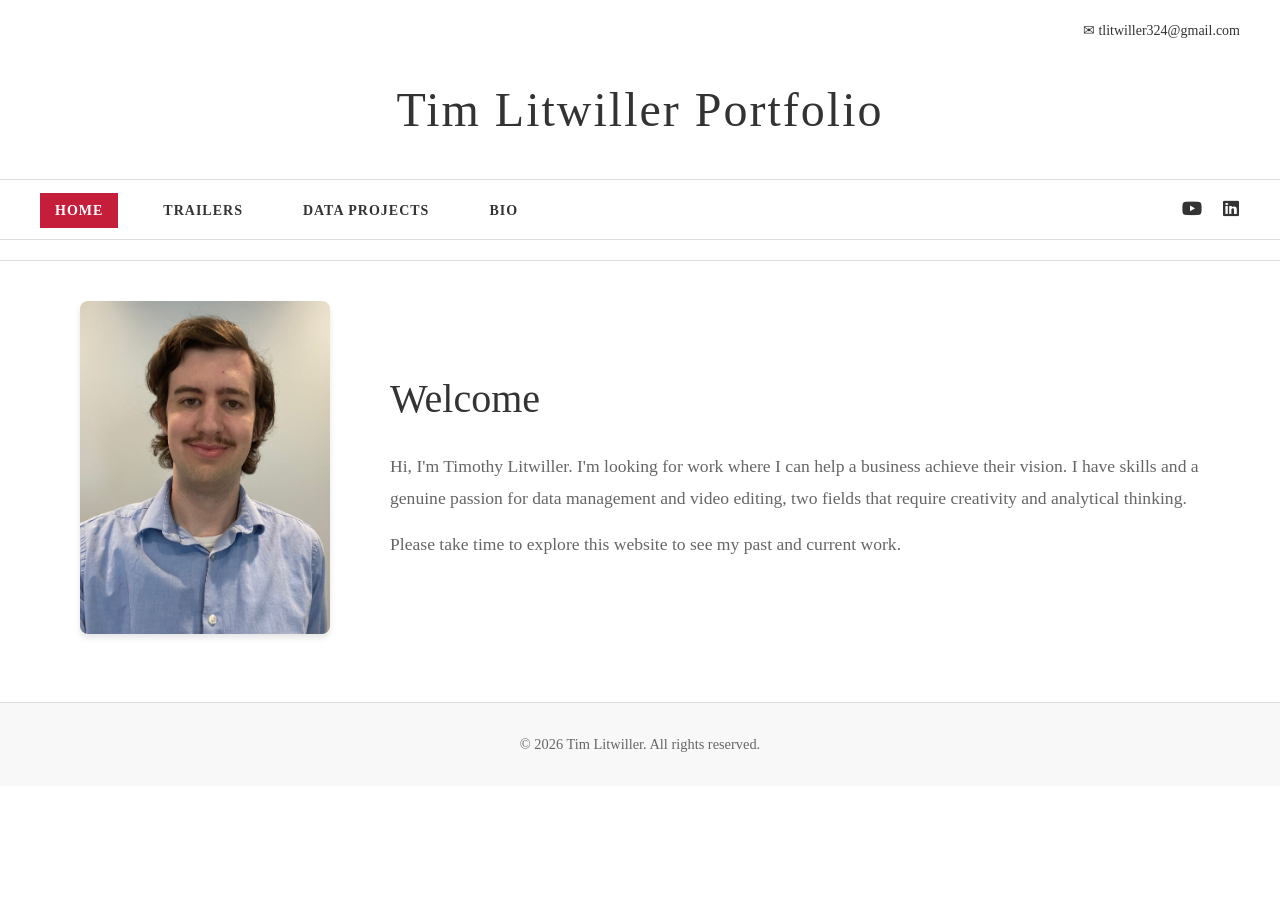
<file: index.html>
<!DOCTYPE html>
<html lang="en">
<head>
    <meta charset="UTF-8">
    <meta name="viewport" content="width=device-width, initial-scale=1.0">
    <title>Tim Litwiller Portfolio</title>
    <link rel="stylesheet" href="css/styles.css?v=20260415">
    <link rel="stylesheet" href="https://cdnjs.cloudflare.com/ajax/libs/font-awesome/6.4.0/css/all.min.css">
</head>
<body>
    <header id="site-header"></header>
    <script src="js/header.js?v=20260415"></script>

    <main>
        <section class="hero">
            <div class="hero-content">
                <div class="profile-image">
                    <img src="assets/Photos/ProfilePic1.jpg" alt="Tim Litwiller Profile Picture">
                </div>
                <div class="hero-text">
                    <h2>Welcome</h2>
                    <p>Hi, I'm Timothy Litwiller. I'm looking for work where I can help a business achieve their vision. I have skills and a genuine passion for data management and video editing, two fields that require creativity and analytical thinking.</p>
                    <p>Please take time to explore this website to see my past and current work.</p>
                </div>
            </div>
        </section>
    </main>

    <footer>
        <p>&copy; 2026 Tim Litwiller. All rights reserved.</p>
    </footer>
</body>
</html>
</file>
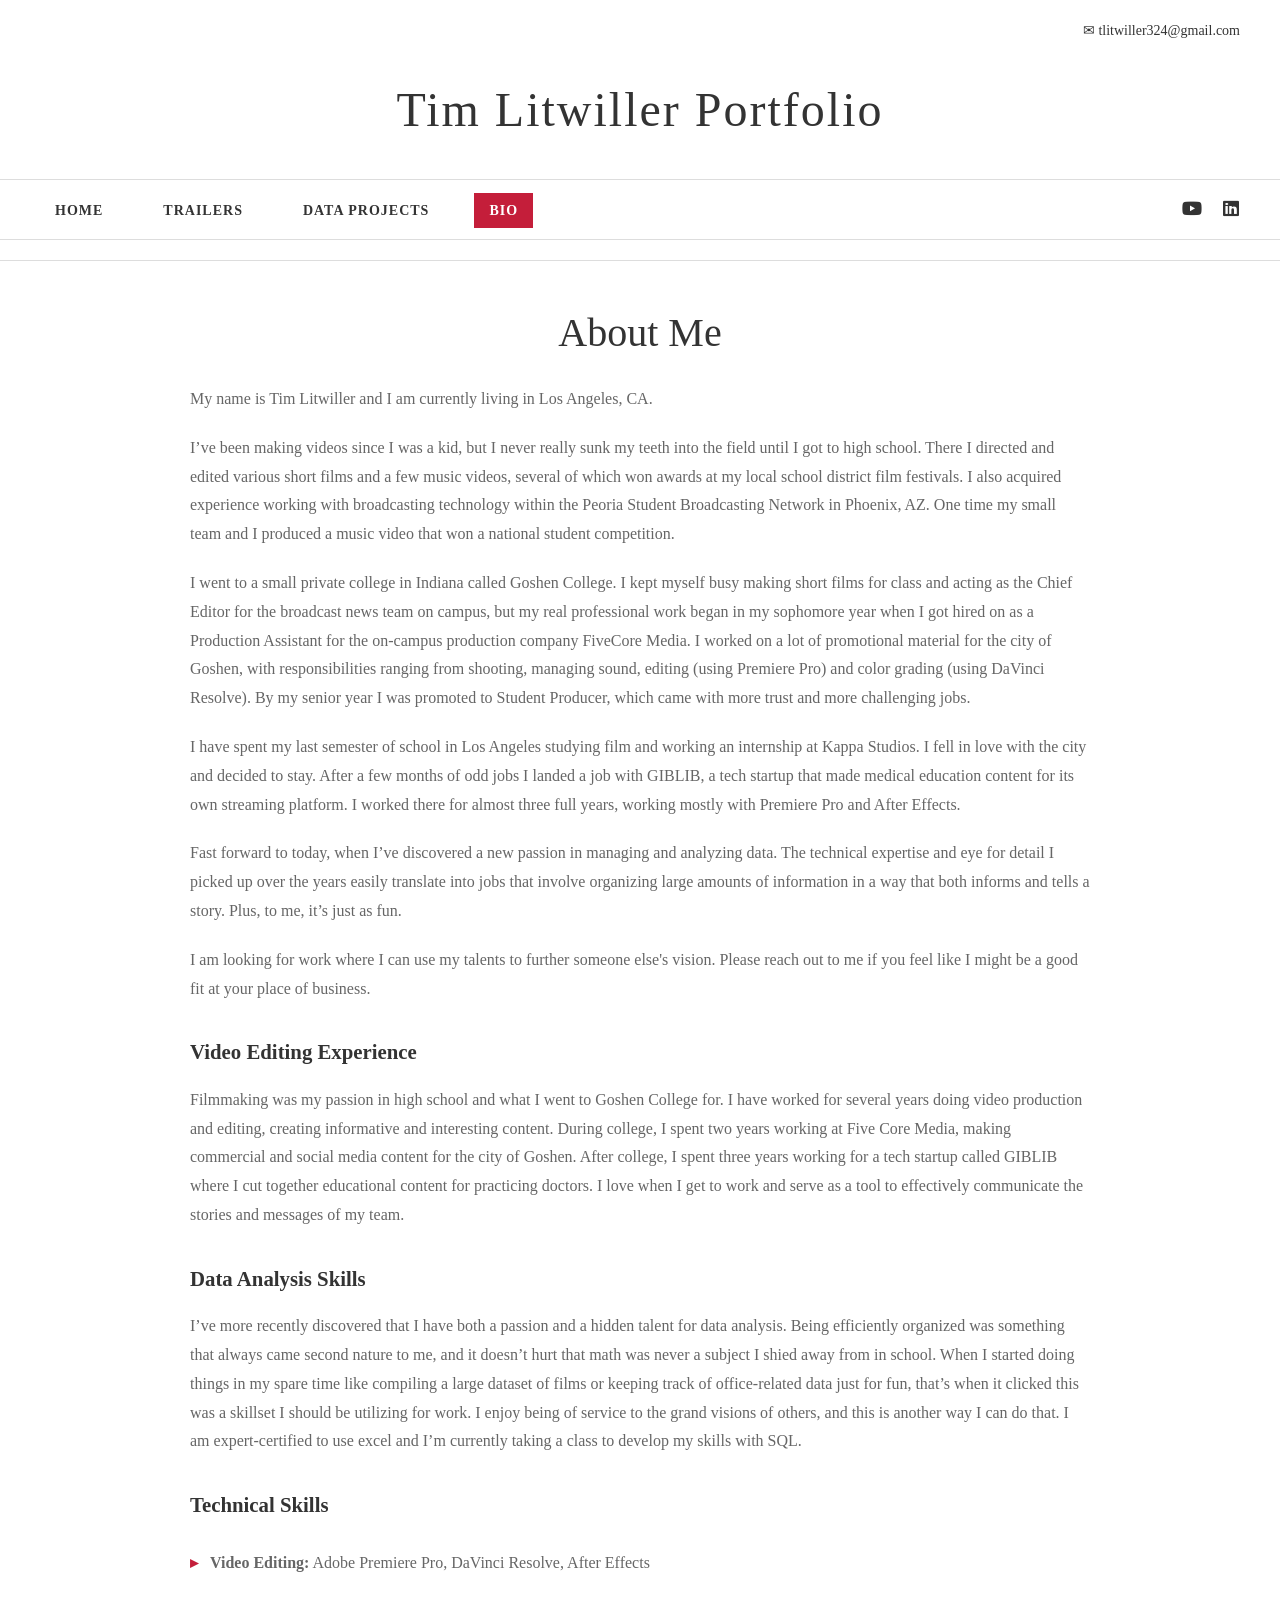
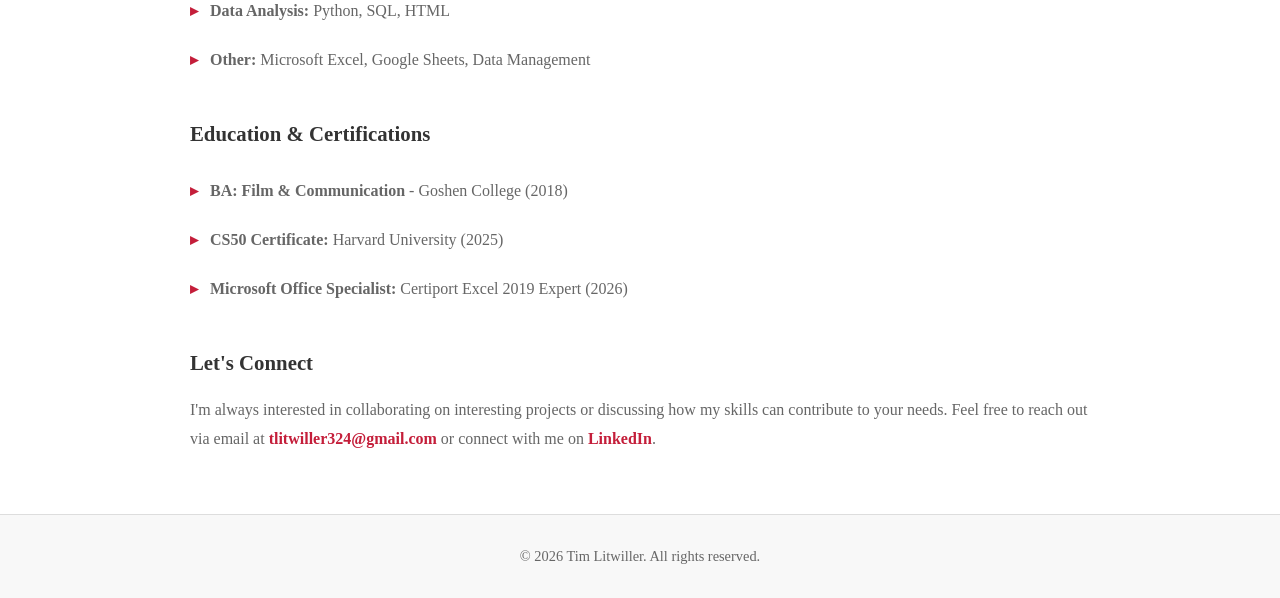
<file: bio.html>
<!DOCTYPE html>
<html lang="en">
<head>
    <meta charset="UTF-8">
    <meta name="viewport" content="width=device-width, initial-scale=1.0">
    <title>Bio - Tim Litwiller Portfolio</title>
    <link rel="stylesheet" href="css/styles.css?v=20260415">
    <link rel="stylesheet" href="https://cdnjs.cloudflare.com/ajax/libs/font-awesome/6.4.0/css/all.min.css">
</head>
<body>
    <header id="site-header"></header>
    <script src="js/header.js?v=20260415"></script>

    <main>
        <section class="content-section">
            <h2>About Me</h2>

            <div class="bio-content">
                <p>
                    My name is Tim Litwiller and I am currently living in Los Angeles, CA.
                </p>
                <p>
                    I’ve been making videos since I was a kid, but I never really sunk my teeth into 
                    the field until I got to high school. There I directed and edited various short 
                    films and a few music videos, several of which won awards at my local school 
                    district film festivals. I also acquired experience working with broadcasting 
                    technology within the Peoria Student Broadcasting Network in Phoenix, AZ. 
                    One time my small team and I produced a music video that won a national student 
                    competition.
                </p>
                <p>
                    I went to a small private college in Indiana called Goshen College. I kept myself 
                    busy making short films for class and acting as the Chief Editor for the broadcast 
                    news team on campus, but my real professional work began in my sophomore year when 
                    I got hired on as a Production Assistant for the on-campus production company 
                    FiveCore Media. I worked on a lot of promotional material for the city of Goshen, 
                    with responsibilities ranging from shooting, managing sound, editing (using Premiere Pro) 
                    and color grading (using DaVinci Resolve). By my senior year I was promoted to 
                    Student Producer, which came with more trust and more challenging jobs.
                </p>
                <p>
                    I have spent my last semester of school in Los Angeles studying film and working an 
                    internship at Kappa Studios. I fell in love with the city and decided to stay. 
                    After a few months of odd jobs I landed a job with GIBLIB, a tech startup that made 
                    medical education content for its own streaming platform. I worked there for almost 
                    three full years, working mostly with Premiere Pro and After Effects.
                </p>
                <p>
                    Fast forward to today, when I’ve discovered a new passion in managing and analyzing data. 
                    The technical expertise and eye for detail I picked up over the years easily translate 
                    into jobs that involve organizing large amounts of information in a way that both informs 
                    and tells a story. Plus, to me, it’s just as fun. 
                </p>
                <p>
                    I am looking for work where I can use my talents to further someone else's vision. 
                    Please reach out to me if you feel like I might be a good fit at your place of business.
                </p>

                <h3>Video Editing Experience</h3>
                <p>
                    Filmmaking was my passion in high school and what I went to Goshen College for. 
                    I have worked for several years doing video production and editing, creating 
                    informative and interesting content. During college, I spent two years working at 
                    Five Core Media, making commercial and social media content for the city of Goshen. 
                    After college, I spent three years working for a tech startup called GIBLIB where 
                    I cut together educational content for practicing doctors. I love when I get to 
                    work and serve as a tool to effectively communicate the stories and messages of my team.
                </p>

                <h3>Data Analysis Skills</h3>
                <p>
                    I’ve more recently discovered that I have both a passion and a hidden talent 
                    for data analysis. Being efficiently organized was something that always came 
                    second nature to me, and it doesn’t hurt that math was never a subject I shied 
                    away from in school. When I started doing things in my spare time like compiling 
                    a large dataset of films or keeping track of office-related data just for fun, 
                    that’s when it clicked this was a skillset I should be utilizing for work. 
                    I enjoy being of service to the grand visions of others, and this is another way 
                    I can do that. I am expert-certified to use excel and I’m currently taking a 
                    class to develop my skills with SQL.
                </p>

                <h3>Technical Skills</h3>
                <ul class="skills-list">
                    <li><strong>Video Editing:</strong> Adobe Premiere Pro, DaVinci Resolve, After Effects</li>
                    <li><strong>Data Analysis:</strong> Python, SQL, HTML</li>
                    <li><strong>Other:</strong> Microsoft Excel, Google Sheets, Data Management</li>
                </ul>

                <h3>Education & Certifications</h3>
                <ul class="skills-list">
                    <li><strong>BA: Film & Communication</strong> - Goshen College (2018)</li>
                    <li><strong>CS50 Certificate:</strong> Harvard University (2025)</li>
                    <li><strong>Microsoft Office Specialist:</strong> Certiport Excel 2019 Expert (2026)</li>
                </ul>
                <h3>Let's Connect</h3>
                <p>
                    I'm always interested in collaborating on interesting projects or discussing how my skills can contribute to your needs. 
                    Feel free to reach out via email at <a href="mailto:tlitwiller324@gmail.com">tlitwiller324@gmail.com</a> or connect with me on <a href="https://www.linkedin.com/in/timothy-litwiller-3b8334aa/" target="_blank" rel="noopener noreferrer">LinkedIn</a>.
                </p>
            </div>
        </section>
    </main>

    <footer>
        <p>&copy; 2026 Tim Litwiller. All rights reserved.</p>
    </footer>
</body>
</html>
</file>
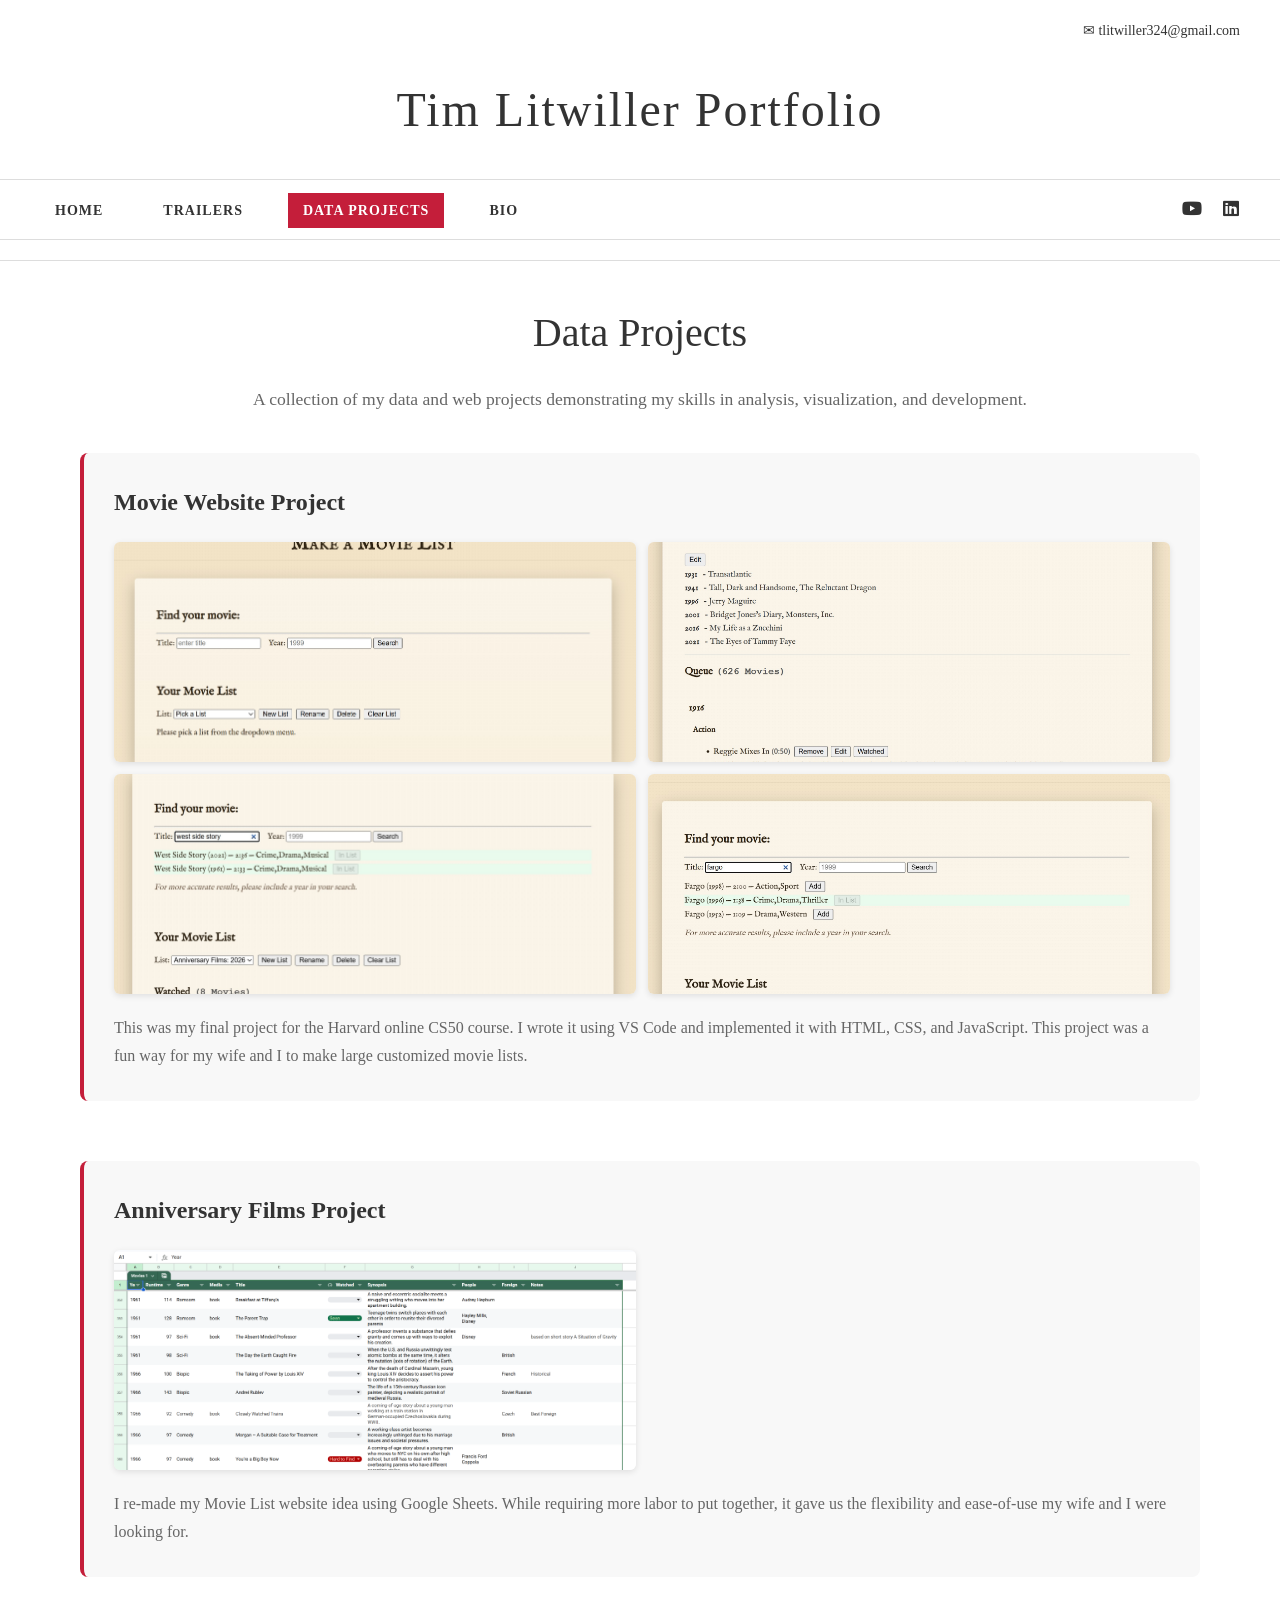
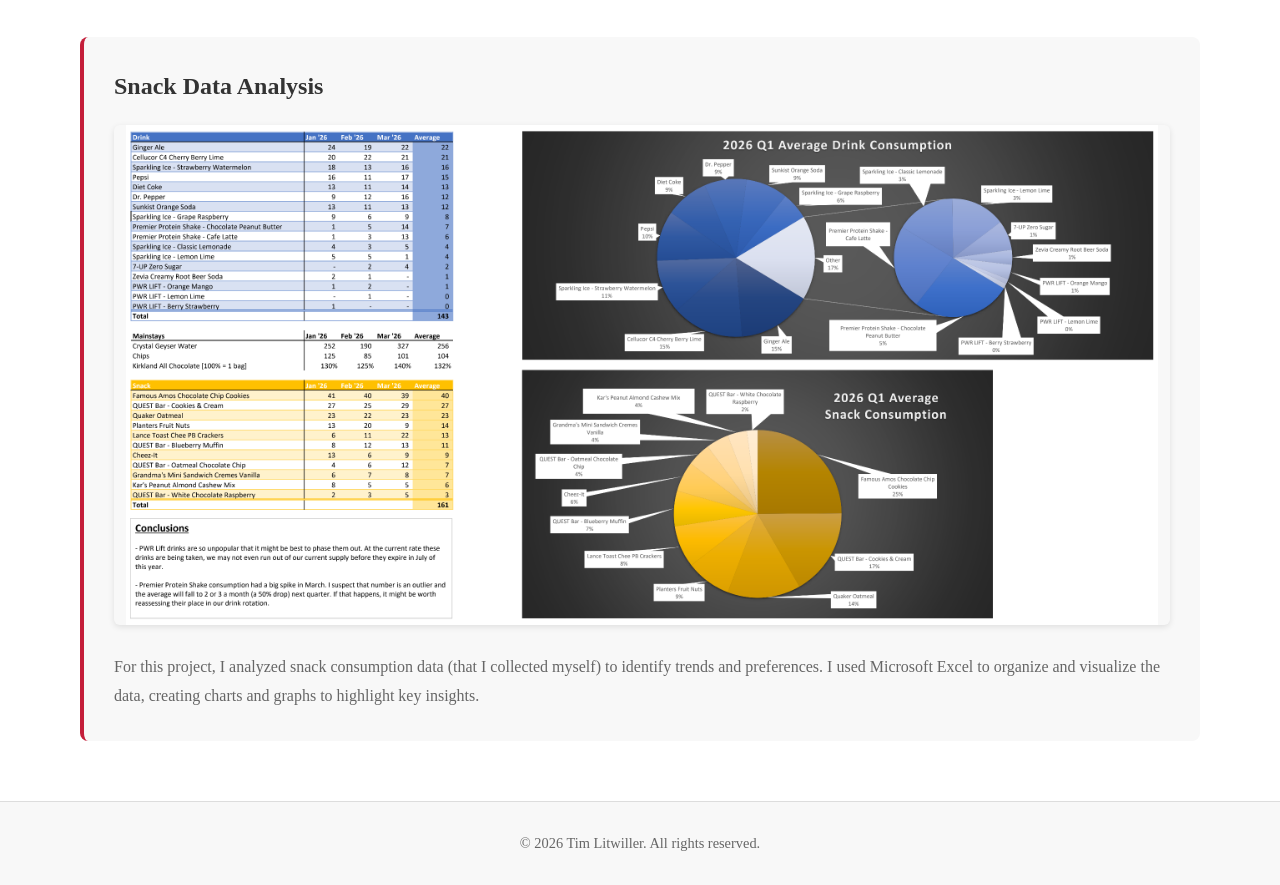
<file: projects.html>
<!DOCTYPE html>
<html lang="en">
<head>
    <meta charset="UTF-8">
    <meta name="viewport" content="width=device-width, initial-scale=1.0">
    <title>Projects - Tim Litwiller Portfolio</title>
    <link rel="stylesheet" href="css/styles.css?v=20260408b">
    <link rel="stylesheet" href="https://cdnjs.cloudflare.com/ajax/libs/font-awesome/6.4.0/css/all.min.css">
</head>
<body>
    <header id="site-header"></header>
    <script src="js/header.js?v=20260408"></script>

    <main>
        <section class="content-section">
            <h2>Data Projects</h2>
            <p>A collection of my data and web projects demonstrating my skills in analysis, visualization, and development.</p>

            <div class="project-showcase">

                <!-- Movie Website Project -->
                <div class="project-showcase-card">
                    <h3>Movie Website Project</h3>
                    <div class="project-images-grid">
                        <img src="assets/Photos/mlw1.jpg" alt="Movie Website Screenshot 1">
                        <img src="assets/Photos/mlw2.jpg" alt="Movie Website Screenshot 2">
                        <img src="assets/Photos/mlw3.jpg" alt="Movie Website Screenshot 3">
                        <img src="assets/Photos/mlw4.jpg" alt="Movie Website Screenshot 4">
                    </div>
                    <p class="project-description">This was my final project for the Harvard online CS50 course. I wrote it using VS Code and implemented it with HTML, CSS, and JavaScript. This project was a fun way for my wife and I to make large customized movie lists.</p>
                </div>

                <!-- Anniversary Films Project -->
                <div class="project-showcase-card">
                    <h3>Anniversary Films Project</h3>
                    <div class="project-images-grid">
                        <img src="assets/Photos/AnniversaryFilms.png" alt="Anniversary Films Screenshot">
                    </div>
                    <p class="project-description">I re-made my Movie List website idea using Google Sheets. While requiring more labor to put together, it gave us the flexibility and ease-of-use my wife and I were looking for.</p>
                </div>

                <!-- Snack Data Analysis Project -->
                <div class="project-showcase-card">
                    <h3>Snack Data Analysis</h3>
                    <div class="project-image-single">
                        <img src="assets/Photos/Snack Report.png" alt="Snack Data Analysis Report">
                    </div>
                    <p class="project-description">For this project, I analyzed snack consumption data (that I collected myself) to identify trends and preferences. I used Microsoft Excel to organize and visualize the data, creating charts and graphs to highlight key insights.</p>
                </div>

            </div>
        </section>
    </main>

    <footer>
        <p>&copy; 2026 Tim Litwiller. All rights reserved.</p>
    </footer>

    <script src="js/projects.js?v=20260408b"></script>
</body>
</html>
</file>
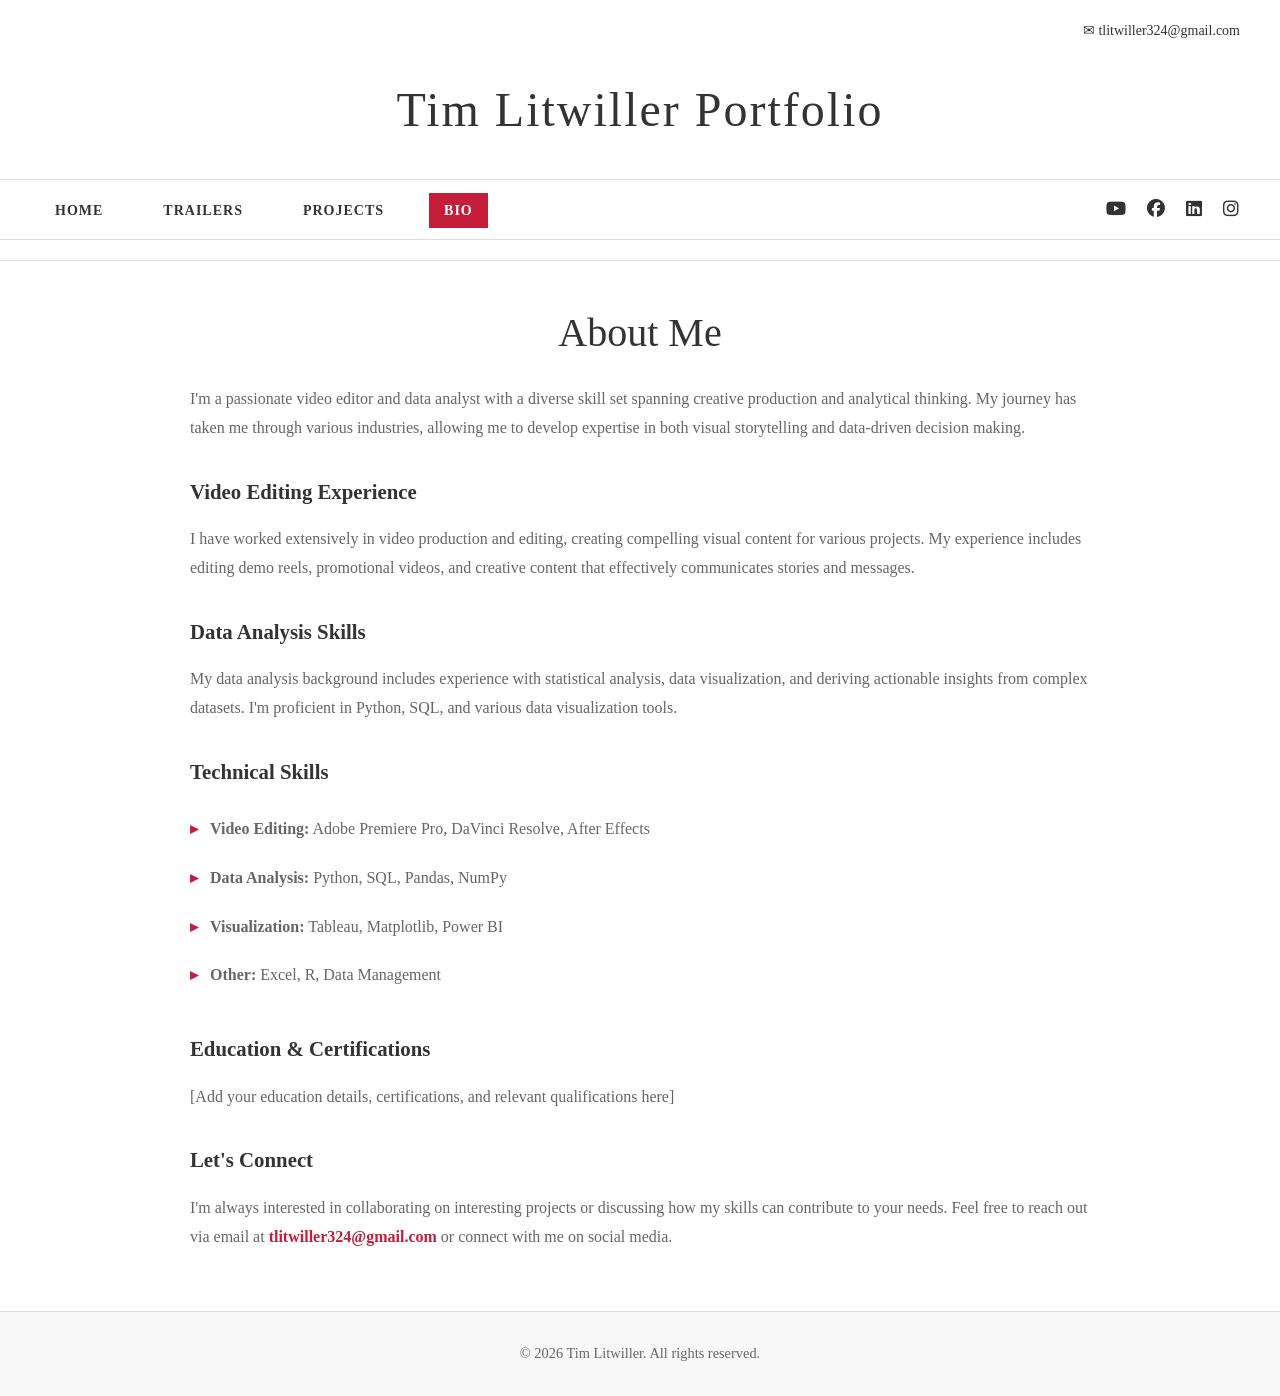
<file: html/bio.html>
<!DOCTYPE html>
<html lang="en">
<head>
    <meta charset="UTF-8">
    <meta name="viewport" content="width=device-width, initial-scale=1.0">
    <title>Bio - Tim Litwiller Portfolio</title>
    <link rel="stylesheet" href="../css/styles.css">
    <link rel="stylesheet" href="https://cdnjs.cloudflare.com/ajax/libs/font-awesome/6.4.0/css/all.min.css">
</head>
<body>
    <header>
        <div class="contact-info">
            <a href="mailto:tlitwiller324@gmail.com">✉ tlitwiller324@gmail.com</a>
        </div>

        <h1 class="site-title">Tim Litwiller Portfolio</h1>

        <nav class="navbar">
            <ul>
                <li><a href="index.html">HOME</a></li>
                <li><a href="trailers.html">TRAILERS</a></li>
                <li><a href="projects.html">PROJECTS</a></li>
                <li><a href="bio.html" class="active">BIO</a></li>
            </ul>
            <div class="social-links">
                <a href="https://www.youtube.com/@tlitwiller" target="_blank"><i class="fab fa-youtube"></i></a>
                <a href="https://www.facebook.com/tlitwiller" target="_blank"><i class="fab fa-facebook"></i></a>
                <a href="https://www.linkedin.com/in/tlitwiller" target="_blank"><i class="fab fa-linkedin"></i></a>
                <a href="https://www.instagram.com/tlitwiller" target="_blank"><i class="fab fa-instagram"></i></a>
            </div>
        </nav>
    </header>

    <main>
        <section class="content-section">
            <h2>About Me</h2>

            <div class="bio-content">
                <p>
                    I'm a passionate video editor and data analyst with a diverse skill set spanning creative production and analytical thinking. 
                    My journey has taken me through various industries, allowing me to develop expertise in both visual storytelling and data-driven decision making.
                </p>

                <h3>Video Editing Experience</h3>
                <p>
                    I have worked extensively in video production and editing, creating compelling visual content for various projects. 
                    My experience includes editing demo reels, promotional videos, and creative content that effectively communicates stories and messages.
                </p>

                <h3>Data Analysis Skills</h3>
                <p>
                    My data analysis background includes experience with statistical analysis, data visualization, and deriving actionable insights from complex datasets. 
                    I'm proficient in Python, SQL, and various data visualization tools.
                </p>

                <h3>Technical Skills</h3>
                <ul class="skills-list">
                    <li><strong>Video Editing:</strong> Adobe Premiere Pro, DaVinci Resolve, After Effects</li>
                    <li><strong>Data Analysis:</strong> Python, SQL, Pandas, NumPy</li>
                    <li><strong>Visualization:</strong> Tableau, Matplotlib, Power BI</li>
                    <li><strong>Other:</strong> Excel, R, Data Management</li>
                </ul>

                <h3>Education & Certifications</h3>
                <p>
                    [Add your education details, certifications, and relevant qualifications here]
                </p>

                <h3>Let's Connect</h3>
                <p>
                    I'm always interested in collaborating on interesting projects or discussing how my skills can contribute to your needs. 
                    Feel free to reach out via email at <a href="mailto:tlitwiller324@gmail.com">tlitwiller324@gmail.com</a> or connect with me on social media.
                </p>
            </div>
        </section>
    </main>

    <footer>
        <p>&copy; 2026 Tim Litwiller. All rights reserved.</p>
    </footer>
</body>
</html>
</file>
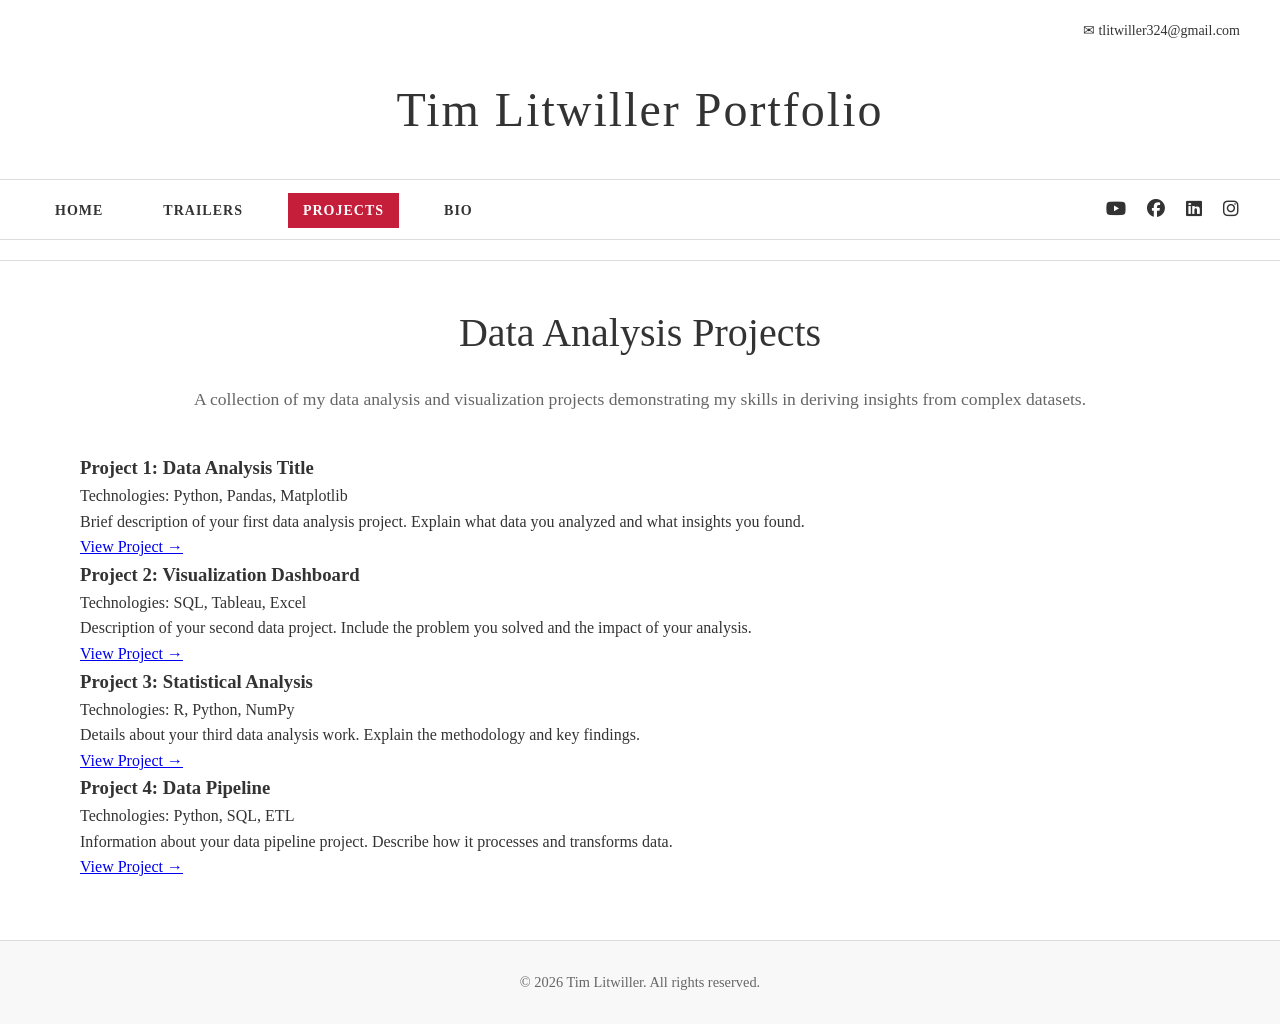
<file: html/projects.html>
<!DOCTYPE html>
<html lang="en">
<head>
    <meta charset="UTF-8">
    <meta name="viewport" content="width=device-width, initial-scale=1.0">
    <title>Projects - Tim Litwiller Portfolio</title>
    <link rel="stylesheet" href="../css/styles.css">
    <link rel="stylesheet" href="https://cdnjs.cloudflare.com/ajax/libs/font-awesome/6.4.0/css/all.min.css">
</head>
<body>
    <header>
        <div class="contact-info">
            <a href="mailto:tlitwiller324@gmail.com">✉ tlitwiller324@gmail.com</a>
        </div>

        <h1 class="site-title">Tim Litwiller Portfolio</h1>

        <nav class="navbar">
            <ul>
                <li><a href="index.html">HOME</a></li>
                <li><a href="trailers.html">TRAILERS</a></li>
                <li><a href="projects.html" class="active">PROJECTS</a></li>
                <li><a href="bio.html">BIO</a></li>
            </ul>
            <div class="social-links">
                <a href="https://www.youtube.com/@tlitwiller" target="_blank"><i class="fab fa-youtube"></i></a>
                <a href="https://www.facebook.com/tlitwiller" target="_blank"><i class="fab fa-facebook"></i></a>
                <a href="https://www.linkedin.com/in/tlitwiller" target="_blank"><i class="fab fa-linkedin"></i></a>
                <a href="https://www.instagram.com/tlitwiller" target="_blank"><i class="fab fa-instagram"></i></a>
            </div>
        </nav>
    </header>

    <main>
        <section class="content-section">
            <h2>Data Analysis Projects</h2>
            <p>A collection of my data analysis and visualization projects demonstrating my skills in deriving insights from complex datasets.</p>

            <div class="projects-grid">
                <div class="project-card">
                    <h3>Project 1: Data Analysis Title</h3>
                    <p class="project-tech">Technologies: Python, Pandas, Matplotlib</p>
                    <p>Brief description of your first data analysis project. Explain what data you analyzed and what insights you found.</p>
                    <a href="#" class="project-link">View Project →</a>
                </div>

                <div class="project-card">
                    <h3>Project 2: Visualization Dashboard</h3>
                    <p class="project-tech">Technologies: SQL, Tableau, Excel</p>
                    <p>Description of your second data project. Include the problem you solved and the impact of your analysis.</p>
                    <a href="#" class="project-link">View Project →</a>
                </div>

                <div class="project-card">
                    <h3>Project 3: Statistical Analysis</h3>
                    <p class="project-tech">Technologies: R, Python, NumPy</p>
                    <p>Details about your third data analysis work. Explain the methodology and key findings.</p>
                    <a href="#" class="project-link">View Project →</a>
                </div>

                <div class="project-card">
                    <h3>Project 4: Data Pipeline</h3>
                    <p class="project-tech">Technologies: Python, SQL, ETL</p>
                    <p>Information about your data pipeline project. Describe how it processes and transforms data.</p>
                    <a href="#" class="project-link">View Project →</a>
                </div>
            </div>
        </section>
    </main>

    <footer>
        <p>&copy; 2026 Tim Litwiller. All rights reserved.</p>
    </footer>
</body>
</html>
</file>
<file: css/styles.css>
/* Global Styles */
* {
    margin: 0;
    padding: 0;
    box-sizing: border-box;
}

:root {
    --primary-red: #c41e3a;
    --text-dark: #333;
    --text-light: #666;
    --border-color: #ddd;
    --bg-light: #f8f8f8;
}

body {
    font-family: 'Georgia', 'Times New Roman', serif;
    color: var(--text-dark);
    background-color: #fff;
    line-height: 1.6;
}

/* Header Styles */
header {
    background-color: #fff;
    border-bottom: 1px solid var(--border-color);
    padding: 20px 0;
    margin-bottom: 40px;
}

.contact-info {
    text-align: right;
    padding-right: 40px;
    margin-bottom: 20px;
    font-size: 14px;
}

.contact-info a {
    color: var(--text-dark);
    text-decoration: none;
    transition: color 0.3s ease;
}

.contact-info a:hover {
    color: var(--primary-red);
}

.site-title {
    text-align: center;
    font-size: 3em;
    font-weight: normal;
    margin: 30px 0;
    letter-spacing: 2px;
}

/* Navigation Styles */
.navbar {
    display: flex;
    justify-content: space-between;
    align-items: center;
    padding: 0 40px;
    border-top: 1px solid var(--border-color);
    border-bottom: 1px solid var(--border-color);
    padding-top: 15px;
    padding-bottom: 15px;
}

.navbar ul {
    list-style: none;
    display: flex;
    gap: 30px;
}

.navbar a {
    text-decoration: none;
    color: var(--text-dark);
    font-weight: 600;
    font-size: 14px;
    letter-spacing: 1px;
    padding: 10px 15px;
    transition: all 0.3s ease;
    position: relative;
}

.navbar a:hover {
    color: var(--primary-red);
}

.navbar a.active {
    background-color: var(--primary-red);
    color: white;
}

/* Social Links */
.social-links {
    display: flex;
    gap: 20px;
}

.social-links a {
    color: var(--text-dark);
    font-size: 18px;
    transition: color 0.3s ease;
    padding: 0;
}

.social-links a:hover {
    color: var(--primary-red);
}

/* Main Content */
main {
    max-width: 1200px;
    margin: 0 auto;
    padding: 0 40px;
}

/* Hero Section */
.hero {
    margin-bottom: 60px;
}

.hero-content {
    display: flex;
    gap: 60px;
    align-items: center;
}

.profile-image {
    flex: 0 0 250px;
}

.profile-image img {
    width: 100%;
    height: auto;
    border-radius: 8px;
    box-shadow: 0 4px 6px rgba(0, 0, 0, 0.1);
}

.hero-text {
    flex: 1;
}

.hero-text h2 {
    font-size: 2.5em;
    margin-bottom: 20px;
    font-weight: normal;
}

.hero-text p {
    font-size: 1.1em;
    color: var(--text-light);
    margin-bottom: 15px;
    line-height: 1.8;
}

/* Content Sections */
.content-section {
    margin-bottom: 60px;
}

.content-section h2 {
    font-size: 2.5em;
    margin-bottom: 20px;
    text-align: center;
    font-weight: normal;
}

.content-section > p {
    text-align: center;
    color: var(--text-light);
    margin-bottom: 40px;
    font-size: 1.1em;
}

/* Videos Grid */
.videos-grid {
    display: grid;
    grid-template-columns: repeat(auto-fit, minmax(500px, 1fr));
    gap: 40px;
    margin-bottom: 40px;
}

.video-card {
    background-color: var(--bg-light);
    padding: 25px;
    border-radius: 8px;
    transition: transform 0.3s ease, box-shadow 0.3s ease;
}

.video-card:hover {
    transform: translateY(-5px);
    box-shadow: 0 8px 12px rgba(0, 0, 0, 0.1);
}

.video-card h3 {
    margin-bottom: 15px;
    font-size: 1.3em;
    font-weight: normal;
}

.video-embed {
    margin: 20px 0;
    border-radius: 4px;
    overflow: hidden;
}

.video-embed iframe {
    border-radius: 4px;
}

.video-card p {
    color: var(--text-light);
    font-size: 0.95em;
    line-height: 1.7;
}

.youtube-note {
    text-align: center;
    padding: 20px;
    background-color: var(--bg-light);
    border-radius: 4px;
    margin-top: 30px;
}

.youtube-note a {
    color: var(--primary-red);
    text-decoration: none;
    font-weight: 600;
}

.youtube-note a:hover {
    text-decoration: underline;
}

/* Project Showcase */
.project-showcase {
    display: flex;
    flex-direction: column;
    gap: 60px;
    margin-bottom: 40px;
}

.project-showcase-card {
    background-color: var(--bg-light);
    padding: 30px;
    border-radius: 8px;
    border-left: 4px solid var(--primary-red);
}

.project-showcase-card h3 {
    font-size: 1.5em;
    font-weight: 600;
    margin-bottom: 20px;
}

.project-images-grid {
    display: grid;
    grid-template-columns: repeat(2, 1fr);
    gap: 12px;
    margin-bottom: 20px;
}

.project-images-grid img {
    width: 100%;
    height: 220px;
    object-fit: cover;
    cursor: zoom-in;
    border-radius: 6px;
    box-shadow: 0 2px 6px rgba(0,0,0,0.1);
    transition: transform 0.3s ease, box-shadow 0.3s ease;
}

.project-images-grid img:hover {
    transform: scale(1.02);
    box-shadow: 0 6px 14px rgba(0,0,0,0.15);
}

.project-image-single {
    margin-bottom: 20px;
}

.project-image-single img {
    width: 100%;
    max-height: 500px;
    object-fit: contain;
    cursor: zoom-in;
    border-radius: 6px;
    box-shadow: 0 2px 6px rgba(0,0,0,0.1);
    transition: transform 0.3s ease, box-shadow 0.3s ease;
}

.project-image-single img:hover {
    transform: scale(1.02);
    box-shadow: 0 6px 14px rgba(0,0,0,0.15);
}

.project-description {
    color: var(--text-light);
    font-size: 1em;
    line-height: 1.8;
    margin-top: 10px;
}

/* Project Image Lightbox */
.lightbox-overlay {
    position: fixed;
    inset: 0;
    background: rgba(0, 0, 0, 0.85);
    display: none;
    align-items: center;
    justify-content: center;
    padding: 20px;
    z-index: 1000;
}

.lightbox-overlay.open {
    display: flex;
}

.lightbox-content {
    position: relative;
    max-width: min(1200px, 95vw);
    max-height: 90vh;
}

.lightbox-image {
    width: 100%;
    max-height: 90vh;
    object-fit: contain;
    border-radius: 8px;
    box-shadow: 0 10px 40px rgba(0, 0, 0, 0.45);
}

.lightbox-close {
    position: absolute;
    top: -12px;
    right: -12px;
    width: 36px;
    height: 36px;
    border: none;
    border-radius: 50%;
    background: #fff;
    color: #111;
    font-size: 24px;
    line-height: 1;
    cursor: pointer;
    box-shadow: 0 4px 14px rgba(0, 0, 0, 0.25);
}

/* Bio Content */
.bio-content {
    max-width: 900px;
    margin: 0 auto;
    line-height: 1.8;
}

.bio-content p {
    margin-bottom: 20px;
    color: var(--text-light);
    font-size: 1em;
}

.bio-content h3 {
    font-size: 1.3em;
    margin-top: 30px;
    margin-bottom: 15px;
    font-weight: 600;
}

.skills-list {
    list-style: none;
    margin-left: 0;
    margin-bottom: 20px;
}

.skills-list li {
    padding: 10px 0;
    padding-left: 20px;
    position: relative;
    color: var(--text-light);
}

.skills-list li:before {
    content: "▸";
    position: absolute;
    left: 0;
    color: var(--primary-red);
    font-weight: bold;
}

.bio-content a {
    color: var(--primary-red);
    text-decoration: none;
    font-weight: 600;
}

.bio-content a:hover {
    text-decoration: underline;
}

/* Footer */
footer {
    background-color: var(--bg-light);
    text-align: center;
    padding: 30px 20px;
    margin-top: 60px;
    border-top: 1px solid var(--border-color);
    color: var(--text-light);
    font-size: 0.9em;
}

/* Responsive Design */
@media (max-width: 768px) {
    .site-title {
        font-size: 2em;
    }

    .navbar {
        flex-direction: column;
        gap: 20px;
        padding: 20px 20px;
    }

    .navbar ul {
        flex-wrap: wrap;
        justify-content: center;
        gap: 10px;
    }

    .navbar a {
        font-size: 12px;
        padding: 8px 10px;
    }

    .social-links {
        width: 100%;
        justify-content: center;
    }

    main {
        padding: 0 20px;
    }

    .hero-content {
        flex-direction: column;
        gap: 40px;
    }

    .profile-image {
        flex: 0 0 200px;
    }

    .hero-text h2 {
        font-size: 2em;
    }

    .content-section h2 {
        font-size: 2em;
    }

    .videos-grid {
        grid-template-columns: 1fr;
    }

    .projects-grid {
        grid-template-columns: 1fr;
    }

    .contact-info {
        padding-right: 20px;
    }
}

@media (max-width: 480px) {
    .site-title {
        font-size: 1.5em;
        margin: 20px 0;
    }

    .navbar ul {
        gap: 5px;
    }

    .navbar a {
        font-size: 11px;
        padding: 6px 8px;
    }

    .hero-text h2 {
        font-size: 1.5em;
    }

    .content-section h2 {
        font-size: 1.5em;
    }

    .video-card {
        padding: 15px;
    }

    .project-card {
        padding: 15px;
    }
}
</file>
